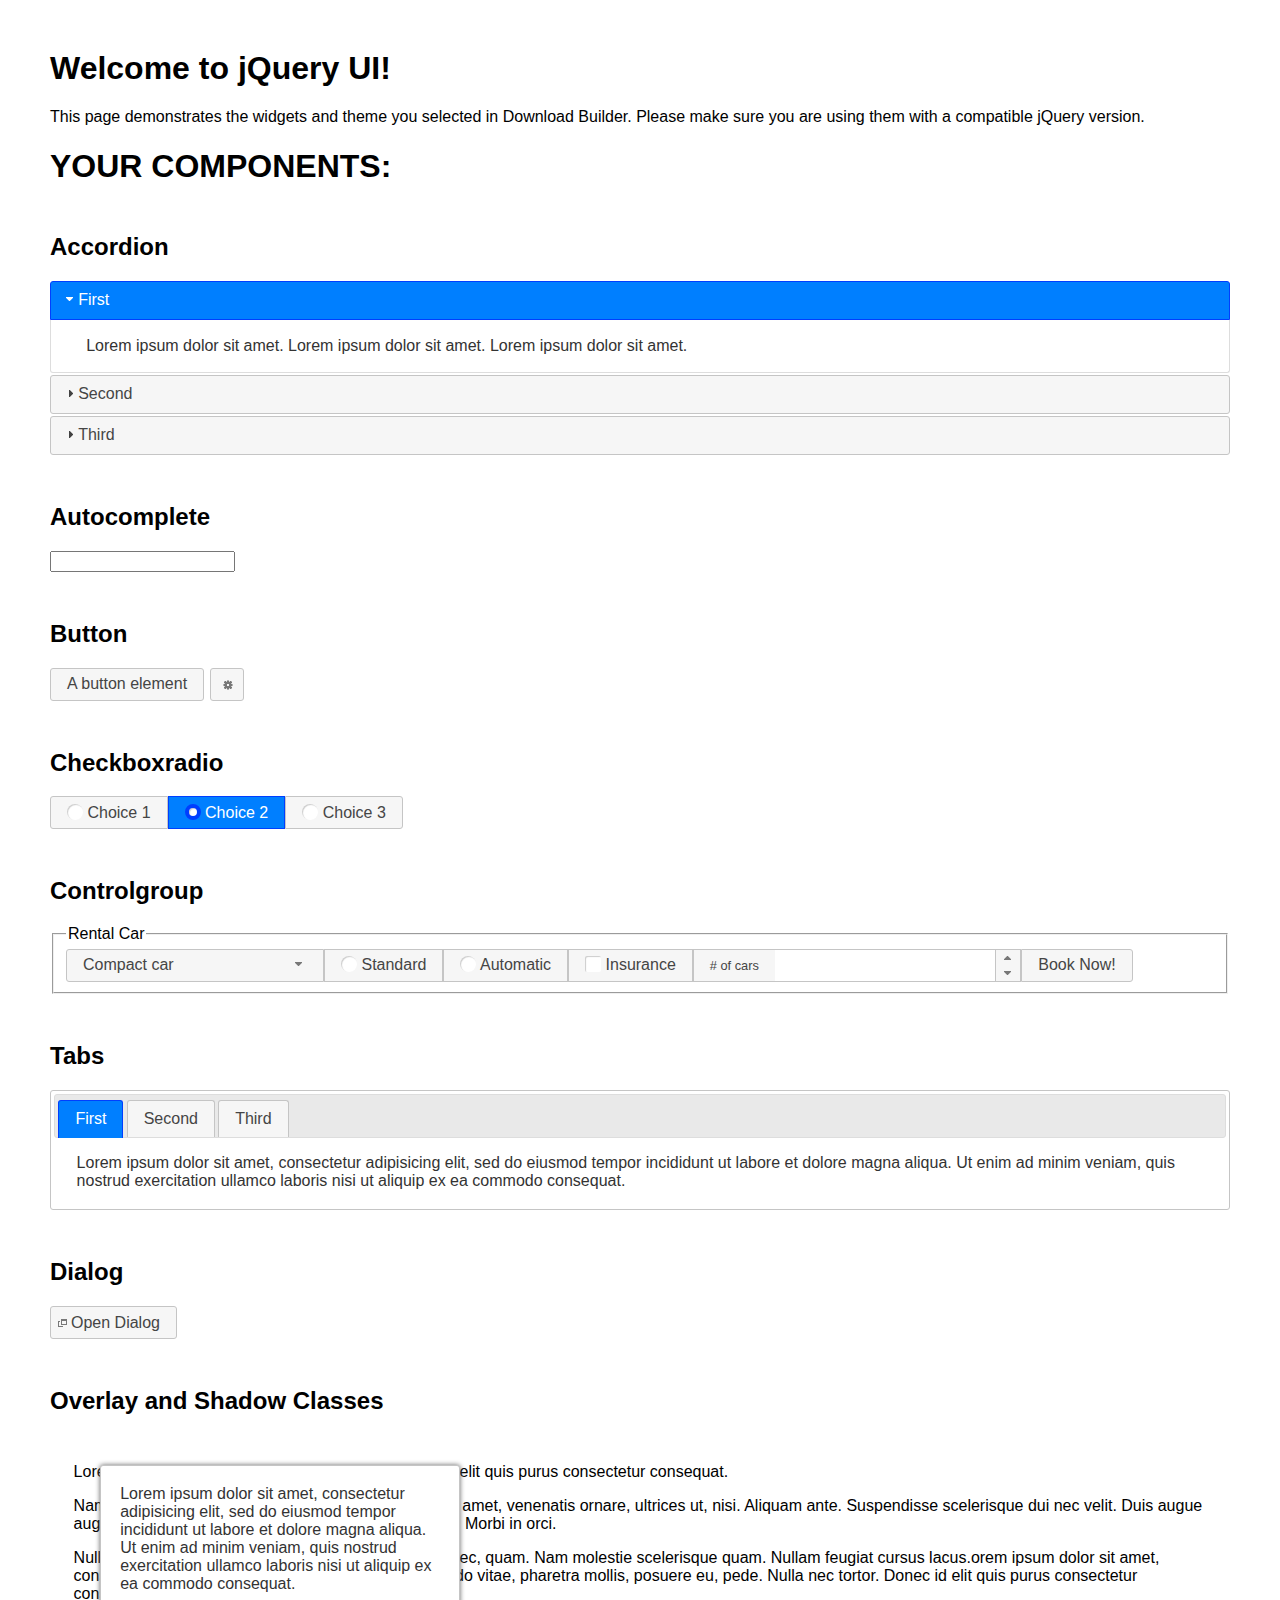
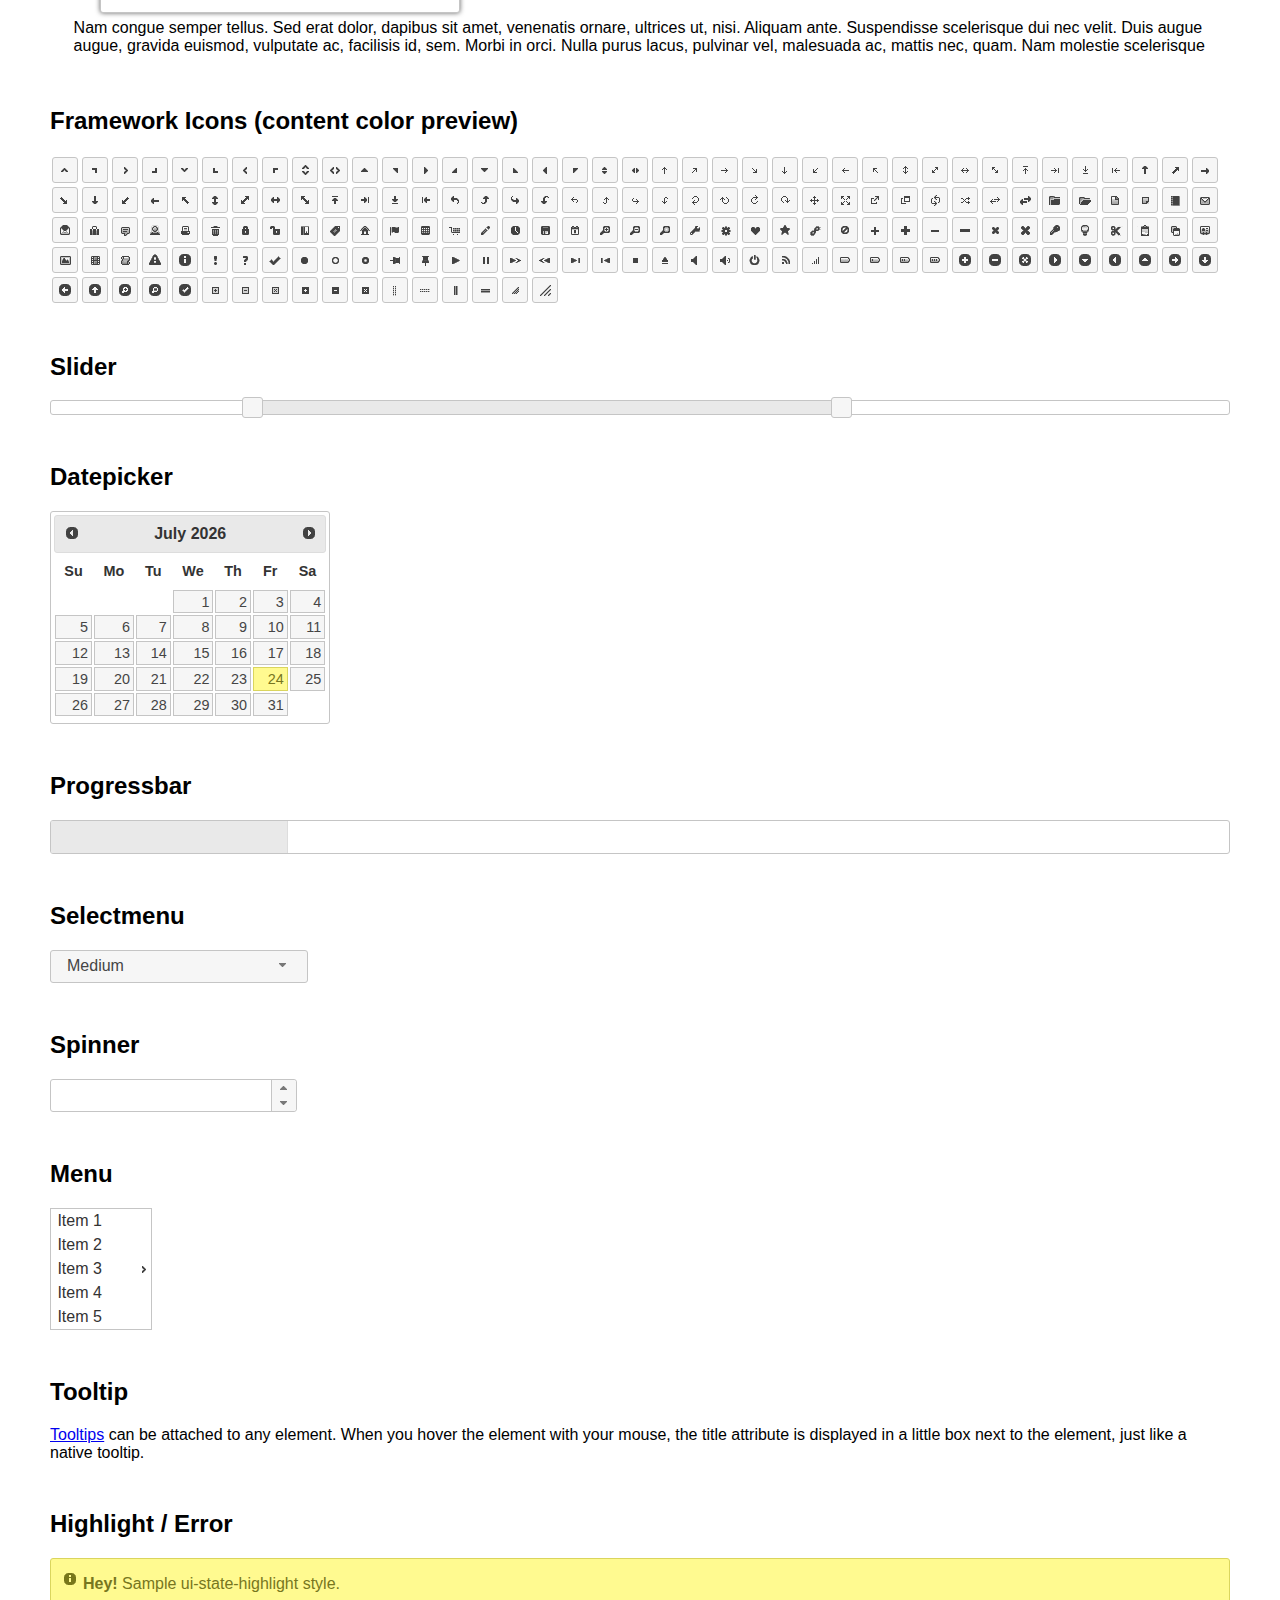
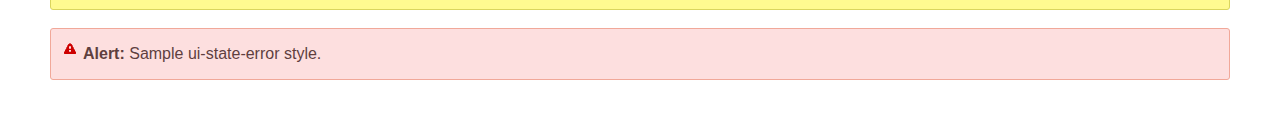
<file: portfolio/03everland/script/jquery-ui-1.13.2/index.html>
<!doctype html>
<html lang="us">
<head>
	<meta charset="utf-8">
	<title>jQuery UI Example Page</title>
	<link href="jquery-ui.css" rel="stylesheet">
	<style>
	body{
		font-family: "Trebuchet MS", sans-serif;
		margin: 50px;
	}
	.demoHeaders {
		margin-top: 2em;
	}
	#dialog-link {
		padding: .4em 1em .4em 20px;
		text-decoration: none;
		position: relative;
	}
	#dialog-link span.ui-icon {
		margin: 0 5px 0 0;
		position: absolute;
		left: .2em;
		top: 50%;
		margin-top: -8px;
	}
	#icons {
		margin: 0;
		padding: 0;
	}
	#icons li {
		margin: 2px;
		position: relative;
		padding: 4px 0;
		cursor: pointer;
		float: left;
		list-style: none;
	}
	#icons span.ui-icon {
		float: left;
		margin: 0 4px;
	}
	.fakewindowcontain .ui-widget-overlay {
		position: absolute;
	}
	select {
		width: 200px;
	}
	</style>
</head>
<body>

<h1>Welcome to jQuery UI!</h1>

<div class="ui-widget">
	<p>This page demonstrates the widgets and theme you selected in Download Builder. Please make sure you are using them with a compatible jQuery version.</p>
</div>

<h1>YOUR COMPONENTS:</h1>

<!-- Accordion -->
<h2 class="demoHeaders">Accordion</h2>
<div id="accordion">
	<h3>First</h3>
	<div>Lorem ipsum dolor sit amet. Lorem ipsum dolor sit amet. Lorem ipsum dolor sit amet.</div>
	<h3>Second</h3>
	<div>Phasellus mattis tincidunt nibh.</div>
	<h3>Third</h3>
	<div>Nam dui erat, auctor a, dignissim quis.</div>
</div>

<!-- Autocomplete -->
<h2 class="demoHeaders">Autocomplete</h2>
<div>
	<input id="autocomplete" title="type &quot;a&quot;">
</div>

<!-- Button -->
<h2 class="demoHeaders">Button</h2>
<button id="button">A button element</button>
<button id="button-icon">An icon-only button</button>

<!-- Checkboxradio -->
<h2 class="demoHeaders">Checkboxradio</h2>
<form style="margin-top: 1em;">
	<div id="radioset">
		<input type="radio" id="radio1" name="radio"><label for="radio1">Choice 1</label>
		<input type="radio" id="radio2" name="radio" checked="checked"><label for="radio2">Choice 2</label>
		<input type="radio" id="radio3" name="radio"><label for="radio3">Choice 3</label>
	</div>
</form>

<!-- Controlgroup -->
<h2 class="demoHeaders">Controlgroup</h2>
<fieldset>
	<legend>Rental Car</legend>
	<div id="controlgroup">
		<select id="car-type">
			<option>Compact car</option>
			<option>Midsize car</option>
			<option>Full size car</option>
			<option>SUV</option>
			<option>Luxury</option>
			<option>Truck</option>
			<option>Van</option>
		</select>
		<label for="transmission-standard">Standard</label>
		<input type="radio" name="transmission" id="transmission-standard">
		<label for="transmission-automatic">Automatic</label>
		<input type="radio" name="transmission" id="transmission-automatic">
		<label for="insurance">Insurance</label>
		<input type="checkbox" name="insurance" id="insurance">
		<label for="horizontal-spinner" class="ui-controlgroup-label"># of cars</label>
		<input id="horizontal-spinner" class="ui-spinner-input">
		<button>Book Now!</button>
	</div>
</fieldset>

<!-- Tabs -->
<h2 class="demoHeaders">Tabs</h2>
<div id="tabs">
	<ul>
		<li><a href="#tabs-1">First</a></li>
		<li><a href="#tabs-2">Second</a></li>
		<li><a href="#tabs-3">Third</a></li>
	</ul>
	<div id="tabs-1">Lorem ipsum dolor sit amet, consectetur adipisicing elit, sed do eiusmod tempor incididunt ut labore et dolore magna aliqua. Ut enim ad minim veniam, quis nostrud exercitation ullamco laboris nisi ut aliquip ex ea commodo consequat.</div>
	<div id="tabs-2">Phasellus mattis tincidunt nibh. Cras orci urna, blandit id, pretium vel, aliquet ornare, felis. Maecenas scelerisque sem non nisl. Fusce sed lorem in enim dictum bibendum.</div>
	<div id="tabs-3">Nam dui erat, auctor a, dignissim quis, sollicitudin eu, felis. Pellentesque nisi urna, interdum eget, sagittis et, consequat vestibulum, lacus. Mauris porttitor ullamcorper augue.</div>
</div>

<h2 class="demoHeaders">Dialog</h2>
<p>
	<button id="dialog-link" class="ui-button ui-corner-all ui-widget">
		<span class="ui-icon ui-icon-newwin"></span>Open Dialog
	</button>
</p>

<h2 class="demoHeaders">Overlay and Shadow Classes</h2>
<div style="position: relative; width: 96%; height: 200px; padding:1% 2%; overflow:hidden;" class="fakewindowcontain">
	<p>Lorem ipsum dolor sit amet,  Nulla nec tortor. Donec id elit quis purus consectetur consequat. </p><p>Nam congue semper tellus. Sed erat dolor, dapibus sit amet, venenatis ornare, ultrices ut, nisi. Aliquam ante. Suspendisse scelerisque dui nec velit. Duis augue augue, gravida euismod, vulputate ac, facilisis id, sem. Morbi in orci. </p><p>Nulla purus lacus, pulvinar vel, malesuada ac, mattis nec, quam. Nam molestie scelerisque quam. Nullam feugiat cursus lacus.orem ipsum dolor sit amet, consectetur adipiscing elit. Donec libero risus, commodo vitae, pharetra mollis, posuere eu, pede. Nulla nec tortor. Donec id elit quis purus consectetur consequat. </p><p>Nam congue semper tellus. Sed erat dolor, dapibus sit amet, venenatis ornare, ultrices ut, nisi. Aliquam ante. Suspendisse scelerisque dui nec velit. Duis augue augue, gravida euismod, vulputate ac, facilisis id, sem. Morbi in orci. Nulla purus lacus, pulvinar vel, malesuada ac, mattis nec, quam. Nam molestie scelerisque quam. </p><p>Nullam feugiat cursus lacus.orem ipsum dolor sit amet, consectetur adipiscing elit. Donec libero risus, commodo vitae, pharetra mollis, posuere eu, pede. Nulla nec tortor. Donec id elit quis purus consectetur consequat. Nam congue semper tellus. Sed erat dolor, dapibus sit amet, venenatis ornare, ultrices ut, nisi. Aliquam ante. </p><p>Suspendisse scelerisque dui nec velit. Duis augue augue, gravida euismod, vulputate ac, facilisis id, sem. Morbi in orci. Nulla purus lacus, pulvinar vel, malesuada ac, mattis nec, quam. Nam molestie scelerisque quam. Nullam feugiat cursus lacus.orem ipsum dolor sit amet, consectetur adipiscing elit. Donec libero risus, commodo vitae, pharetra mollis, posuere eu, pede. Nulla nec tortor. Donec id elit quis purus consectetur consequat. Nam congue semper tellus. Sed erat dolor, dapibus sit amet, venenatis ornare, ultrices ut, nisi. </p>

	<!-- ui-dialog -->
	<div class="ui-widget-overlay ui-front"></div>
	<div style="position: absolute; width: 320px; left: 50px; top: 30px; padding: 1.2em" class="ui-widget ui-front ui-widget-content ui-corner-all ui-widget-shadow">
		Lorem ipsum dolor sit amet, consectetur adipisicing elit, sed do eiusmod tempor incididunt ut labore et dolore magna aliqua. Ut enim ad minim veniam, quis nostrud exercitation ullamco laboris nisi ut aliquip ex ea commodo consequat.
	</div>

</div>

<!-- ui-dialog -->
<div id="dialog" title="Dialog Title">
	<p>Lorem ipsum dolor sit amet, consectetur adipisicing elit, sed do eiusmod tempor incididunt ut labore et dolore magna aliqua. Ut enim ad minim veniam, quis nostrud exercitation ullamco laboris nisi ut aliquip ex ea commodo consequat.</p>
</div>


<h2 class="demoHeaders">Framework Icons (content color preview)</h2>
<ul id="icons" class="ui-widget ui-helper-clearfix">
	<li class="ui-state-default ui-corner-all" title=".ui-icon-caret-1-n"><span class="ui-icon ui-icon-caret-1-n"></span></li>
	<li class="ui-state-default ui-corner-all" title=".ui-icon-caret-1-ne"><span class="ui-icon ui-icon-caret-1-ne"></span></li>
	<li class="ui-state-default ui-corner-all" title=".ui-icon-caret-1-e"><span class="ui-icon ui-icon-caret-1-e"></span></li>
	<li class="ui-state-default ui-corner-all" title=".ui-icon-caret-1-se"><span class="ui-icon ui-icon-caret-1-se"></span></li>
	<li class="ui-state-default ui-corner-all" title=".ui-icon-caret-1-s"><span class="ui-icon ui-icon-caret-1-s"></span></li>
	<li class="ui-state-default ui-corner-all" title=".ui-icon-caret-1-sw"><span class="ui-icon ui-icon-caret-1-sw"></span></li>
	<li class="ui-state-default ui-corner-all" title=".ui-icon-caret-1-w"><span class="ui-icon ui-icon-caret-1-w"></span></li>
	<li class="ui-state-default ui-corner-all" title=".ui-icon-caret-1-nw"><span class="ui-icon ui-icon-caret-1-nw"></span></li>
	<li class="ui-state-default ui-corner-all" title=".ui-icon-caret-2-n-s"><span class="ui-icon ui-icon-caret-2-n-s"></span></li>
	<li class="ui-state-default ui-corner-all" title=".ui-icon-caret-2-e-w"><span class="ui-icon ui-icon-caret-2-e-w"></span></li>
	<li class="ui-state-default ui-corner-all" title=".ui-icon-triangle-1-n"><span class="ui-icon ui-icon-triangle-1-n"></span></li>
	<li class="ui-state-default ui-corner-all" title=".ui-icon-triangle-1-ne"><span class="ui-icon ui-icon-triangle-1-ne"></span></li>
	<li class="ui-state-default ui-corner-all" title=".ui-icon-triangle-1-e"><span class="ui-icon ui-icon-triangle-1-e"></span></li>
	<li class="ui-state-default ui-corner-all" title=".ui-icon-triangle-1-se"><span class="ui-icon ui-icon-triangle-1-se"></span></li>
	<li class="ui-state-default ui-corner-all" title=".ui-icon-triangle-1-s"><span class="ui-icon ui-icon-triangle-1-s"></span></li>
	<li class="ui-state-default ui-corner-all" title=".ui-icon-triangle-1-sw"><span class="ui-icon ui-icon-triangle-1-sw"></span></li>
	<li class="ui-state-default ui-corner-all" title=".ui-icon-triangle-1-w"><span class="ui-icon ui-icon-triangle-1-w"></span></li>
	<li class="ui-state-default ui-corner-all" title=".ui-icon-triangle-1-nw"><span class="ui-icon ui-icon-triangle-1-nw"></span></li>
	<li class="ui-state-default ui-corner-all" title=".ui-icon-triangle-2-n-s"><span class="ui-icon ui-icon-triangle-2-n-s"></span></li>
	<li class="ui-state-default ui-corner-all" title=".ui-icon-triangle-2-e-w"><span class="ui-icon ui-icon-triangle-2-e-w"></span></li>
	<li class="ui-state-default ui-corner-all" title=".ui-icon-arrow-1-n"><span class="ui-icon ui-icon-arrow-1-n"></span></li>
	<li class="ui-state-default ui-corner-all" title=".ui-icon-arrow-1-ne"><span class="ui-icon ui-icon-arrow-1-ne"></span></li>
	<li class="ui-state-default ui-corner-all" title=".ui-icon-arrow-1-e"><span class="ui-icon ui-icon-arrow-1-e"></span></li>
	<li class="ui-state-default ui-corner-all" title=".ui-icon-arrow-1-se"><span class="ui-icon ui-icon-arrow-1-se"></span></li>
	<li class="ui-state-default ui-corner-all" title=".ui-icon-arrow-1-s"><span class="ui-icon ui-icon-arrow-1-s"></span></li>
	<li class="ui-state-default ui-corner-all" title=".ui-icon-arrow-1-sw"><span class="ui-icon ui-icon-arrow-1-sw"></span></li>
	<li class="ui-state-default ui-corner-all" title=".ui-icon-arrow-1-w"><span class="ui-icon ui-icon-arrow-1-w"></span></li>
	<li class="ui-state-default ui-corner-all" title=".ui-icon-arrow-1-nw"><span class="ui-icon ui-icon-arrow-1-nw"></span></li>
	<li class="ui-state-default ui-corner-all" title=".ui-icon-arrow-2-n-s"><span class="ui-icon ui-icon-arrow-2-n-s"></span></li>
	<li class="ui-state-default ui-corner-all" title=".ui-icon-arrow-2-ne-sw"><span class="ui-icon ui-icon-arrow-2-ne-sw"></span></li>
	<li class="ui-state-default ui-corner-all" title=".ui-icon-arrow-2-e-w"><span class="ui-icon ui-icon-arrow-2-e-w"></span></li>
	<li class="ui-state-default ui-corner-all" title=".ui-icon-arrow-2-se-nw"><span class="ui-icon ui-icon-arrow-2-se-nw"></span></li>
	<li class="ui-state-default ui-corner-all" title=".ui-icon-arrowstop-1-n"><span class="ui-icon ui-icon-arrowstop-1-n"></span></li>
	<li class="ui-state-default ui-corner-all" title=".ui-icon-arrowstop-1-e"><span class="ui-icon ui-icon-arrowstop-1-e"></span></li>
	<li class="ui-state-default ui-corner-all" title=".ui-icon-arrowstop-1-s"><span class="ui-icon ui-icon-arrowstop-1-s"></span></li>
	<li class="ui-state-default ui-corner-all" title=".ui-icon-arrowstop-1-w"><span class="ui-icon ui-icon-arrowstop-1-w"></span></li>
	<li class="ui-state-default ui-corner-all" title=".ui-icon-arrowthick-1-n"><span class="ui-icon ui-icon-arrowthick-1-n"></span></li>
	<li class="ui-state-default ui-corner-all" title=".ui-icon-arrowthick-1-ne"><span class="ui-icon ui-icon-arrowthick-1-ne"></span></li>
	<li class="ui-state-default ui-corner-all" title=".ui-icon-arrowthick-1-e"><span class="ui-icon ui-icon-arrowthick-1-e"></span></li>
	<li class="ui-state-default ui-corner-all" title=".ui-icon-arrowthick-1-se"><span class="ui-icon ui-icon-arrowthick-1-se"></span></li>
	<li class="ui-state-default ui-corner-all" title=".ui-icon-arrowthick-1-s"><span class="ui-icon ui-icon-arrowthick-1-s"></span></li>
	<li class="ui-state-default ui-corner-all" title=".ui-icon-arrowthick-1-sw"><span class="ui-icon ui-icon-arrowthick-1-sw"></span></li>
	<li class="ui-state-default ui-corner-all" title=".ui-icon-arrowthick-1-w"><span class="ui-icon ui-icon-arrowthick-1-w"></span></li>
	<li class="ui-state-default ui-corner-all" title=".ui-icon-arrowthick-1-nw"><span class="ui-icon ui-icon-arrowthick-1-nw"></span></li>
	<li class="ui-state-default ui-corner-all" title=".ui-icon-arrowthick-2-n-s"><span class="ui-icon ui-icon-arrowthick-2-n-s"></span></li>
	<li class="ui-state-default ui-corner-all" title=".ui-icon-arrowthick-2-ne-sw"><span class="ui-icon ui-icon-arrowthick-2-ne-sw"></span></li>
	<li class="ui-state-default ui-corner-all" title=".ui-icon-arrowthick-2-e-w"><span class="ui-icon ui-icon-arrowthick-2-e-w"></span></li>
	<li class="ui-state-default ui-corner-all" title=".ui-icon-arrowthick-2-se-nw"><span class="ui-icon ui-icon-arrowthick-2-se-nw"></span></li>
	<li class="ui-state-default ui-corner-all" title=".ui-icon-arrowthickstop-1-n"><span class="ui-icon ui-icon-arrowthickstop-1-n"></span></li>
	<li class="ui-state-default ui-corner-all" title=".ui-icon-arrowthickstop-1-e"><span class="ui-icon ui-icon-arrowthickstop-1-e"></span></li>
	<li class="ui-state-default ui-corner-all" title=".ui-icon-arrowthickstop-1-s"><span class="ui-icon ui-icon-arrowthickstop-1-s"></span></li>
	<li class="ui-state-default ui-corner-all" title=".ui-icon-arrowthickstop-1-w"><span class="ui-icon ui-icon-arrowthickstop-1-w"></span></li>
	<li class="ui-state-default ui-corner-all" title=".ui-icon-arrowreturnthick-1-w"><span class="ui-icon ui-icon-arrowreturnthick-1-w"></span></li>
	<li class="ui-state-default ui-corner-all" title=".ui-icon-arrowreturnthick-1-n"><span class="ui-icon ui-icon-arrowreturnthick-1-n"></span></li>
	<li class="ui-state-default ui-corner-all" title=".ui-icon-arrowreturnthick-1-e"><span class="ui-icon ui-icon-arrowreturnthick-1-e"></span></li>
	<li class="ui-state-default ui-corner-all" title=".ui-icon-arrowreturnthick-1-s"><span class="ui-icon ui-icon-arrowreturnthick-1-s"></span></li>
	<li class="ui-state-default ui-corner-all" title=".ui-icon-arrowreturn-1-w"><span class="ui-icon ui-icon-arrowreturn-1-w"></span></li>
	<li class="ui-state-default ui-corner-all" title=".ui-icon-arrowreturn-1-n"><span class="ui-icon ui-icon-arrowreturn-1-n"></span></li>
	<li class="ui-state-default ui-corner-all" title=".ui-icon-arrowreturn-1-e"><span class="ui-icon ui-icon-arrowreturn-1-e"></span></li>
	<li class="ui-state-default ui-corner-all" title=".ui-icon-arrowreturn-1-s"><span class="ui-icon ui-icon-arrowreturn-1-s"></span></li>
	<li class="ui-state-default ui-corner-all" title=".ui-icon-arrowrefresh-1-w"><span class="ui-icon ui-icon-arrowrefresh-1-w"></span></li>
	<li class="ui-state-default ui-corner-all" title=".ui-icon-arrowrefresh-1-n"><span class="ui-icon ui-icon-arrowrefresh-1-n"></span></li>
	<li class="ui-state-default ui-corner-all" title=".ui-icon-arrowrefresh-1-e"><span class="ui-icon ui-icon-arrowrefresh-1-e"></span></li>
	<li class="ui-state-default ui-corner-all" title=".ui-icon-arrowrefresh-1-s"><span class="ui-icon ui-icon-arrowrefresh-1-s"></span></li>
	<li class="ui-state-default ui-corner-all" title=".ui-icon-arrow-4"><span class="ui-icon ui-icon-arrow-4"></span></li>
	<li class="ui-state-default ui-corner-all" title=".ui-icon-arrow-4-diag"><span class="ui-icon ui-icon-arrow-4-diag"></span></li>
	<li class="ui-state-default ui-corner-all" title=".ui-icon-extlink"><span class="ui-icon ui-icon-extlink"></span></li>
	<li class="ui-state-default ui-corner-all" title=".ui-icon-newwin"><span class="ui-icon ui-icon-newwin"></span></li>
	<li class="ui-state-default ui-corner-all" title=".ui-icon-refresh"><span class="ui-icon ui-icon-refresh"></span></li>
	<li class="ui-state-default ui-corner-all" title=".ui-icon-shuffle"><span class="ui-icon ui-icon-shuffle"></span></li>
	<li class="ui-state-default ui-corner-all" title=".ui-icon-transfer-e-w"><span class="ui-icon ui-icon-transfer-e-w"></span></li>
	<li class="ui-state-default ui-corner-all" title=".ui-icon-transferthick-e-w"><span class="ui-icon ui-icon-transferthick-e-w"></span></li>
	<li class="ui-state-default ui-corner-all" title=".ui-icon-folder-collapsed"><span class="ui-icon ui-icon-folder-collapsed"></span></li>
	<li class="ui-state-default ui-corner-all" title=".ui-icon-folder-open"><span class="ui-icon ui-icon-folder-open"></span></li>
	<li class="ui-state-default ui-corner-all" title=".ui-icon-document"><span class="ui-icon ui-icon-document"></span></li>
	<li class="ui-state-default ui-corner-all" title=".ui-icon-document-b"><span class="ui-icon ui-icon-document-b"></span></li>
	<li class="ui-state-default ui-corner-all" title=".ui-icon-note"><span class="ui-icon ui-icon-note"></span></li>
	<li class="ui-state-default ui-corner-all" title=".ui-icon-mail-closed"><span class="ui-icon ui-icon-mail-closed"></span></li>
	<li class="ui-state-default ui-corner-all" title=".ui-icon-mail-open"><span class="ui-icon ui-icon-mail-open"></span></li>
	<li class="ui-state-default ui-corner-all" title=".ui-icon-suitcase"><span class="ui-icon ui-icon-suitcase"></span></li>
	<li class="ui-state-default ui-corner-all" title=".ui-icon-comment"><span class="ui-icon ui-icon-comment"></span></li>
	<li class="ui-state-default ui-corner-all" title=".ui-icon-person"><span class="ui-icon ui-icon-person"></span></li>
	<li class="ui-state-default ui-corner-all" title=".ui-icon-print"><span class="ui-icon ui-icon-print"></span></li>
	<li class="ui-state-default ui-corner-all" title=".ui-icon-trash"><span class="ui-icon ui-icon-trash"></span></li>
	<li class="ui-state-default ui-corner-all" title=".ui-icon-locked"><span class="ui-icon ui-icon-locked"></span></li>
	<li class="ui-state-default ui-corner-all" title=".ui-icon-unlocked"><span class="ui-icon ui-icon-unlocked"></span></li>
	<li class="ui-state-default ui-corner-all" title=".ui-icon-bookmark"><span class="ui-icon ui-icon-bookmark"></span></li>
	<li class="ui-state-default ui-corner-all" title=".ui-icon-tag"><span class="ui-icon ui-icon-tag"></span></li>
	<li class="ui-state-default ui-corner-all" title=".ui-icon-home"><span class="ui-icon ui-icon-home"></span></li>
	<li class="ui-state-default ui-corner-all" title=".ui-icon-flag"><span class="ui-icon ui-icon-flag"></span></li>
	<li class="ui-state-default ui-corner-all" title=".ui-icon-calculator"><span class="ui-icon ui-icon-calculator"></span></li>
	<li class="ui-state-default ui-corner-all" title=".ui-icon-cart"><span class="ui-icon ui-icon-cart"></span></li>
	<li class="ui-state-default ui-corner-all" title=".ui-icon-pencil"><span class="ui-icon ui-icon-pencil"></span></li>
	<li class="ui-state-default ui-corner-all" title=".ui-icon-clock"><span class="ui-icon ui-icon-clock"></span></li>
	<li class="ui-state-default ui-corner-all" title=".ui-icon-disk"><span class="ui-icon ui-icon-disk"></span></li>
	<li class="ui-state-default ui-corner-all" title=".ui-icon-calendar"><span class="ui-icon ui-icon-calendar"></span></li>
	<li class="ui-state-default ui-corner-all" title=".ui-icon-zoomin"><span class="ui-icon ui-icon-zoomin"></span></li>
	<li class="ui-state-default ui-corner-all" title=".ui-icon-zoomout"><span class="ui-icon ui-icon-zoomout"></span></li>
	<li class="ui-state-default ui-corner-all" title=".ui-icon-search"><span class="ui-icon ui-icon-search"></span></li>
	<li class="ui-state-default ui-corner-all" title=".ui-icon-wrench"><span class="ui-icon ui-icon-wrench"></span></li>
	<li class="ui-state-default ui-corner-all" title=".ui-icon-gear"><span class="ui-icon ui-icon-gear"></span></li>
	<li class="ui-state-default ui-corner-all" title=".ui-icon-heart"><span class="ui-icon ui-icon-heart"></span></li>
	<li class="ui-state-default ui-corner-all" title=".ui-icon-star"><span class="ui-icon ui-icon-star"></span></li>
	<li class="ui-state-default ui-corner-all" title=".ui-icon-link"><span class="ui-icon ui-icon-link"></span></li>
	<li class="ui-state-default ui-corner-all" title=".ui-icon-cancel"><span class="ui-icon ui-icon-cancel"></span></li>
	<li class="ui-state-default ui-corner-all" title=".ui-icon-plus"><span class="ui-icon ui-icon-plus"></span></li>
	<li class="ui-state-default ui-corner-all" title=".ui-icon-plusthick"><span class="ui-icon ui-icon-plusthick"></span></li>
	<li class="ui-state-default ui-corner-all" title=".ui-icon-minus"><span class="ui-icon ui-icon-minus"></span></li>
	<li class="ui-state-default ui-corner-all" title=".ui-icon-minusthick"><span class="ui-icon ui-icon-minusthick"></span></li>
	<li class="ui-state-default ui-corner-all" title=".ui-icon-close"><span class="ui-icon ui-icon-close"></span></li>
	<li class="ui-state-default ui-corner-all" title=".ui-icon-closethick"><span class="ui-icon ui-icon-closethick"></span></li>
	<li class="ui-state-default ui-corner-all" title=".ui-icon-key"><span class="ui-icon ui-icon-key"></span></li>
	<li class="ui-state-default ui-corner-all" title=".ui-icon-lightbulb"><span class="ui-icon ui-icon-lightbulb"></span></li>
	<li class="ui-state-default ui-corner-all" title=".ui-icon-scissors"><span class="ui-icon ui-icon-scissors"></span></li>
	<li class="ui-state-default ui-corner-all" title=".ui-icon-clipboard"><span class="ui-icon ui-icon-clipboard"></span></li>
	<li class="ui-state-default ui-corner-all" title=".ui-icon-copy"><span class="ui-icon ui-icon-copy"></span></li>
	<li class="ui-state-default ui-corner-all" title=".ui-icon-contact"><span class="ui-icon ui-icon-contact"></span></li>
	<li class="ui-state-default ui-corner-all" title=".ui-icon-image"><span class="ui-icon ui-icon-image"></span></li>
	<li class="ui-state-default ui-corner-all" title=".ui-icon-video"><span class="ui-icon ui-icon-video"></span></li>
	<li class="ui-state-default ui-corner-all" title=".ui-icon-script"><span class="ui-icon ui-icon-script"></span></li>
	<li class="ui-state-default ui-corner-all" title=".ui-icon-alert"><span class="ui-icon ui-icon-alert"></span></li>
	<li class="ui-state-default ui-corner-all" title=".ui-icon-info"><span class="ui-icon ui-icon-info"></span></li>
	<li class="ui-state-default ui-corner-all" title=".ui-icon-notice"><span class="ui-icon ui-icon-notice"></span></li>
	<li class="ui-state-default ui-corner-all" title=".ui-icon-help"><span class="ui-icon ui-icon-help"></span></li>
	<li class="ui-state-default ui-corner-all" title=".ui-icon-check"><span class="ui-icon ui-icon-check"></span></li>
	<li class="ui-state-default ui-corner-all" title=".ui-icon-bullet"><span class="ui-icon ui-icon-bullet"></span></li>
	<li class="ui-state-default ui-corner-all" title=".ui-icon-radio-off"><span class="ui-icon ui-icon-radio-off"></span></li>
	<li class="ui-state-default ui-corner-all" title=".ui-icon-radio-on"><span class="ui-icon ui-icon-radio-on"></span></li>
	<li class="ui-state-default ui-corner-all" title=".ui-icon-pin-w"><span class="ui-icon ui-icon-pin-w"></span></li>
	<li class="ui-state-default ui-corner-all" title=".ui-icon-pin-s"><span class="ui-icon ui-icon-pin-s"></span></li>
	<li class="ui-state-default ui-corner-all" title=".ui-icon-play"><span class="ui-icon ui-icon-play"></span></li>
	<li class="ui-state-default ui-corner-all" title=".ui-icon-pause"><span class="ui-icon ui-icon-pause"></span></li>
	<li class="ui-state-default ui-corner-all" title=".ui-icon-seek-next"><span class="ui-icon ui-icon-seek-next"></span></li>
	<li class="ui-state-default ui-corner-all" title=".ui-icon-seek-prev"><span class="ui-icon ui-icon-seek-prev"></span></li>
	<li class="ui-state-default ui-corner-all" title=".ui-icon-seek-end"><span class="ui-icon ui-icon-seek-end"></span></li>
	<li class="ui-state-default ui-corner-all" title=".ui-icon-seek-first"><span class="ui-icon ui-icon-seek-first"></span></li>
	<li class="ui-state-default ui-corner-all" title=".ui-icon-stop"><span class="ui-icon ui-icon-stop"></span></li>
	<li class="ui-state-default ui-corner-all" title=".ui-icon-eject"><span class="ui-icon ui-icon-eject"></span></li>
	<li class="ui-state-default ui-corner-all" title=".ui-icon-volume-off"><span class="ui-icon ui-icon-volume-off"></span></li>
	<li class="ui-state-default ui-corner-all" title=".ui-icon-volume-on"><span class="ui-icon ui-icon-volume-on"></span></li>
	<li class="ui-state-default ui-corner-all" title=".ui-icon-power"><span class="ui-icon ui-icon-power"></span></li>
	<li class="ui-state-default ui-corner-all" title=".ui-icon-signal-diag"><span class="ui-icon ui-icon-signal-diag"></span></li>
	<li class="ui-state-default ui-corner-all" title=".ui-icon-signal"><span class="ui-icon ui-icon-signal"></span></li>
	<li class="ui-state-default ui-corner-all" title=".ui-icon-battery-0"><span class="ui-icon ui-icon-battery-0"></span></li>
	<li class="ui-state-default ui-corner-all" title=".ui-icon-battery-1"><span class="ui-icon ui-icon-battery-1"></span></li>
	<li class="ui-state-default ui-corner-all" title=".ui-icon-battery-2"><span class="ui-icon ui-icon-battery-2"></span></li>
	<li class="ui-state-default ui-corner-all" title=".ui-icon-battery-3"><span class="ui-icon ui-icon-battery-3"></span></li>
	<li class="ui-state-default ui-corner-all" title=".ui-icon-circle-plus"><span class="ui-icon ui-icon-circle-plus"></span></li>
	<li class="ui-state-default ui-corner-all" title=".ui-icon-circle-minus"><span class="ui-icon ui-icon-circle-minus"></span></li>
	<li class="ui-state-default ui-corner-all" title=".ui-icon-circle-close"><span class="ui-icon ui-icon-circle-close"></span></li>
	<li class="ui-state-default ui-corner-all" title=".ui-icon-circle-triangle-e"><span class="ui-icon ui-icon-circle-triangle-e"></span></li>
	<li class="ui-state-default ui-corner-all" title=".ui-icon-circle-triangle-s"><span class="ui-icon ui-icon-circle-triangle-s"></span></li>
	<li class="ui-state-default ui-corner-all" title=".ui-icon-circle-triangle-w"><span class="ui-icon ui-icon-circle-triangle-w"></span></li>
	<li class="ui-state-default ui-corner-all" title=".ui-icon-circle-triangle-n"><span class="ui-icon ui-icon-circle-triangle-n"></span></li>
	<li class="ui-state-default ui-corner-all" title=".ui-icon-circle-arrow-e"><span class="ui-icon ui-icon-circle-arrow-e"></span></li>
	<li class="ui-state-default ui-corner-all" title=".ui-icon-circle-arrow-s"><span class="ui-icon ui-icon-circle-arrow-s"></span></li>
	<li class="ui-state-default ui-corner-all" title=".ui-icon-circle-arrow-w"><span class="ui-icon ui-icon-circle-arrow-w"></span></li>
	<li class="ui-state-default ui-corner-all" title=".ui-icon-circle-arrow-n"><span class="ui-icon ui-icon-circle-arrow-n"></span></li>
	<li class="ui-state-default ui-corner-all" title=".ui-icon-circle-zoomin"><span class="ui-icon ui-icon-circle-zoomin"></span></li>
	<li class="ui-state-default ui-corner-all" title=".ui-icon-circle-zoomout"><span class="ui-icon ui-icon-circle-zoomout"></span></li>
	<li class="ui-state-default ui-corner-all" title=".ui-icon-circle-check"><span class="ui-icon ui-icon-circle-check"></span></li>
	<li class="ui-state-default ui-corner-all" title=".ui-icon-circlesmall-plus"><span class="ui-icon ui-icon-circlesmall-plus"></span></li>
	<li class="ui-state-default ui-corner-all" title=".ui-icon-circlesmall-minus"><span class="ui-icon ui-icon-circlesmall-minus"></span></li>
	<li class="ui-state-default ui-corner-all" title=".ui-icon-circlesmall-close"><span class="ui-icon ui-icon-circlesmall-close"></span></li>
	<li class="ui-state-default ui-corner-all" title=".ui-icon-squaresmall-plus"><span class="ui-icon ui-icon-squaresmall-plus"></span></li>
	<li class="ui-state-default ui-corner-all" title=".ui-icon-squaresmall-minus"><span class="ui-icon ui-icon-squaresmall-minus"></span></li>
	<li class="ui-state-default ui-corner-all" title=".ui-icon-squaresmall-close"><span class="ui-icon ui-icon-squaresmall-close"></span></li>
	<li class="ui-state-default ui-corner-all" title=".ui-icon-grip-dotted-vertical"><span class="ui-icon ui-icon-grip-dotted-vertical"></span></li>
	<li class="ui-state-default ui-corner-all" title=".ui-icon-grip-dotted-horizontal"><span class="ui-icon ui-icon-grip-dotted-horizontal"></span></li>
	<li class="ui-state-default ui-corner-all" title=".ui-icon-grip-solid-vertical"><span class="ui-icon ui-icon-grip-solid-vertical"></span></li>
	<li class="ui-state-default ui-corner-all" title=".ui-icon-grip-solid-horizontal"><span class="ui-icon ui-icon-grip-solid-horizontal"></span></li>
	<li class="ui-state-default ui-corner-all" title=".ui-icon-gripsmall-diagonal-se"><span class="ui-icon ui-icon-gripsmall-diagonal-se"></span></li>
	<li class="ui-state-default ui-corner-all" title=".ui-icon-grip-diagonal-se"><span class="ui-icon ui-icon-grip-diagonal-se"></span></li>
</ul>

<!-- Slider -->
<h2 class="demoHeaders">Slider</h2>
<div id="slider"></div>

<!-- Datepicker -->
<h2 class="demoHeaders">Datepicker</h2>
<div id="datepicker"></div>

<!-- Progressbar -->
<h2 class="demoHeaders">Progressbar</h2>
<div id="progressbar"></div>

<!-- Progressbar -->
<h2 class="demoHeaders">Selectmenu</h2>
<select id="selectmenu">
	<option>Slower</option>
	<option>Slow</option>
	<option selected="selected">Medium</option>
	<option>Fast</option>
	<option>Faster</option>
</select>

<!-- Spinner -->
<h2 class="demoHeaders">Spinner</h2>
<input id="spinner">

<!-- Menu -->
<h2 class="demoHeaders">Menu</h2>
<ul style="width:100px;" id="menu">
	<li><div>Item 1</div></li>
	<li><div>Item 2</div></li>
	<li><div>Item 3</div>
		<ul>
			<li><div>Item 3-1</div></li>
			<li><div>Item 3-2</div></li>
			<li><div>Item 3-3</div></li>
			<li><div>Item 3-4</div></li>
			<li><div>Item 3-5</div></li>
		</ul>
	</li>
	<li><div>Item 4</div></li>
	<li><div>Item 5</div></li>
</ul>

<!-- Tooltip -->
<h2 class="demoHeaders">Tooltip</h2>
<p id="tooltip">
	<a href="#" title="That&apos;s what this widget is">Tooltips</a> can be attached to any element. When you hover
the element with your mouse, the title attribute is displayed in a little box next to the element, just like a native tooltip.
</p>

<!-- Highlight / Error -->
<h2 class="demoHeaders">Highlight / Error</h2>
<div class="ui-widget">
	<div class="ui-state-highlight ui-corner-all" style="margin-top: 20px; padding: 0 .7em;">
		<p><span class="ui-icon ui-icon-info" style="float: left; margin-right: .3em;"></span>
		<strong>Hey!</strong> Sample ui-state-highlight style.</p>
	</div>
</div>
<br>
<div class="ui-widget">
	<div class="ui-state-error ui-corner-all" style="padding: 0 .7em;">
		<p><span class="ui-icon ui-icon-alert" style="float: left; margin-right: .3em;"></span>
		<strong>Alert:</strong> Sample ui-state-error style.</p>
	</div>
</div>

<script src="external/jquery/jquery.js"></script>
<script src="jquery-ui.js"></script>
<script>
$( "#accordion" ).accordion();

var availableTags = [
	"ActionScript",
	"AppleScript",
	"Asp",
	"BASIC",
	"C",
	"C++",
	"Clojure",
	"COBOL",
	"ColdFusion",
	"Erlang",
	"Fortran",
	"Groovy",
	"Haskell",
	"Java",
	"JavaScript",
	"Lisp",
	"Perl",
	"PHP",
	"Python",
	"Ruby",
	"Scala",
	"Scheme"
];
$( "#autocomplete" ).autocomplete({
	source: availableTags
});

$( "#button" ).button();
$( "#button-icon" ).button({
	icon: "ui-icon-gear",
	showLabel: false
});

$( "#radioset" ).buttonset();

$( "#controlgroup" ).controlgroup();

$( "#tabs" ).tabs();

$( "#dialog" ).dialog({
	autoOpen: false,
	width: 400,
	buttons: [
		{
			text: "Ok",
			click: function() {
				$( this ).dialog( "close" );
			}
		},
		{
			text: "Cancel",
			click: function() {
				$( this ).dialog( "close" );
			}
		}
	]
});

// Link to open the dialog
$( "#dialog-link" ).click(function( event ) {
	$( "#dialog" ).dialog( "open" );
	event.preventDefault();
});

$( "#datepicker" ).datepicker({
	inline: true
});

$( "#slider" ).slider({
	range: true,
	values: [ 17, 67 ]
});

$( "#progressbar" ).progressbar({
	value: 20
});

$( "#spinner" ).spinner();

$( "#menu" ).menu();

$( "#tooltip" ).tooltip();

$( "#selectmenu" ).selectmenu();

// Hover states on the static widgets
$( "#dialog-link, #icons li" ).hover(
	function() {
		$( this ).addClass( "ui-state-hover" );
	},
	function() {
		$( this ).removeClass( "ui-state-hover" );
	}
);
</script>
</body>
</html>
</file>
